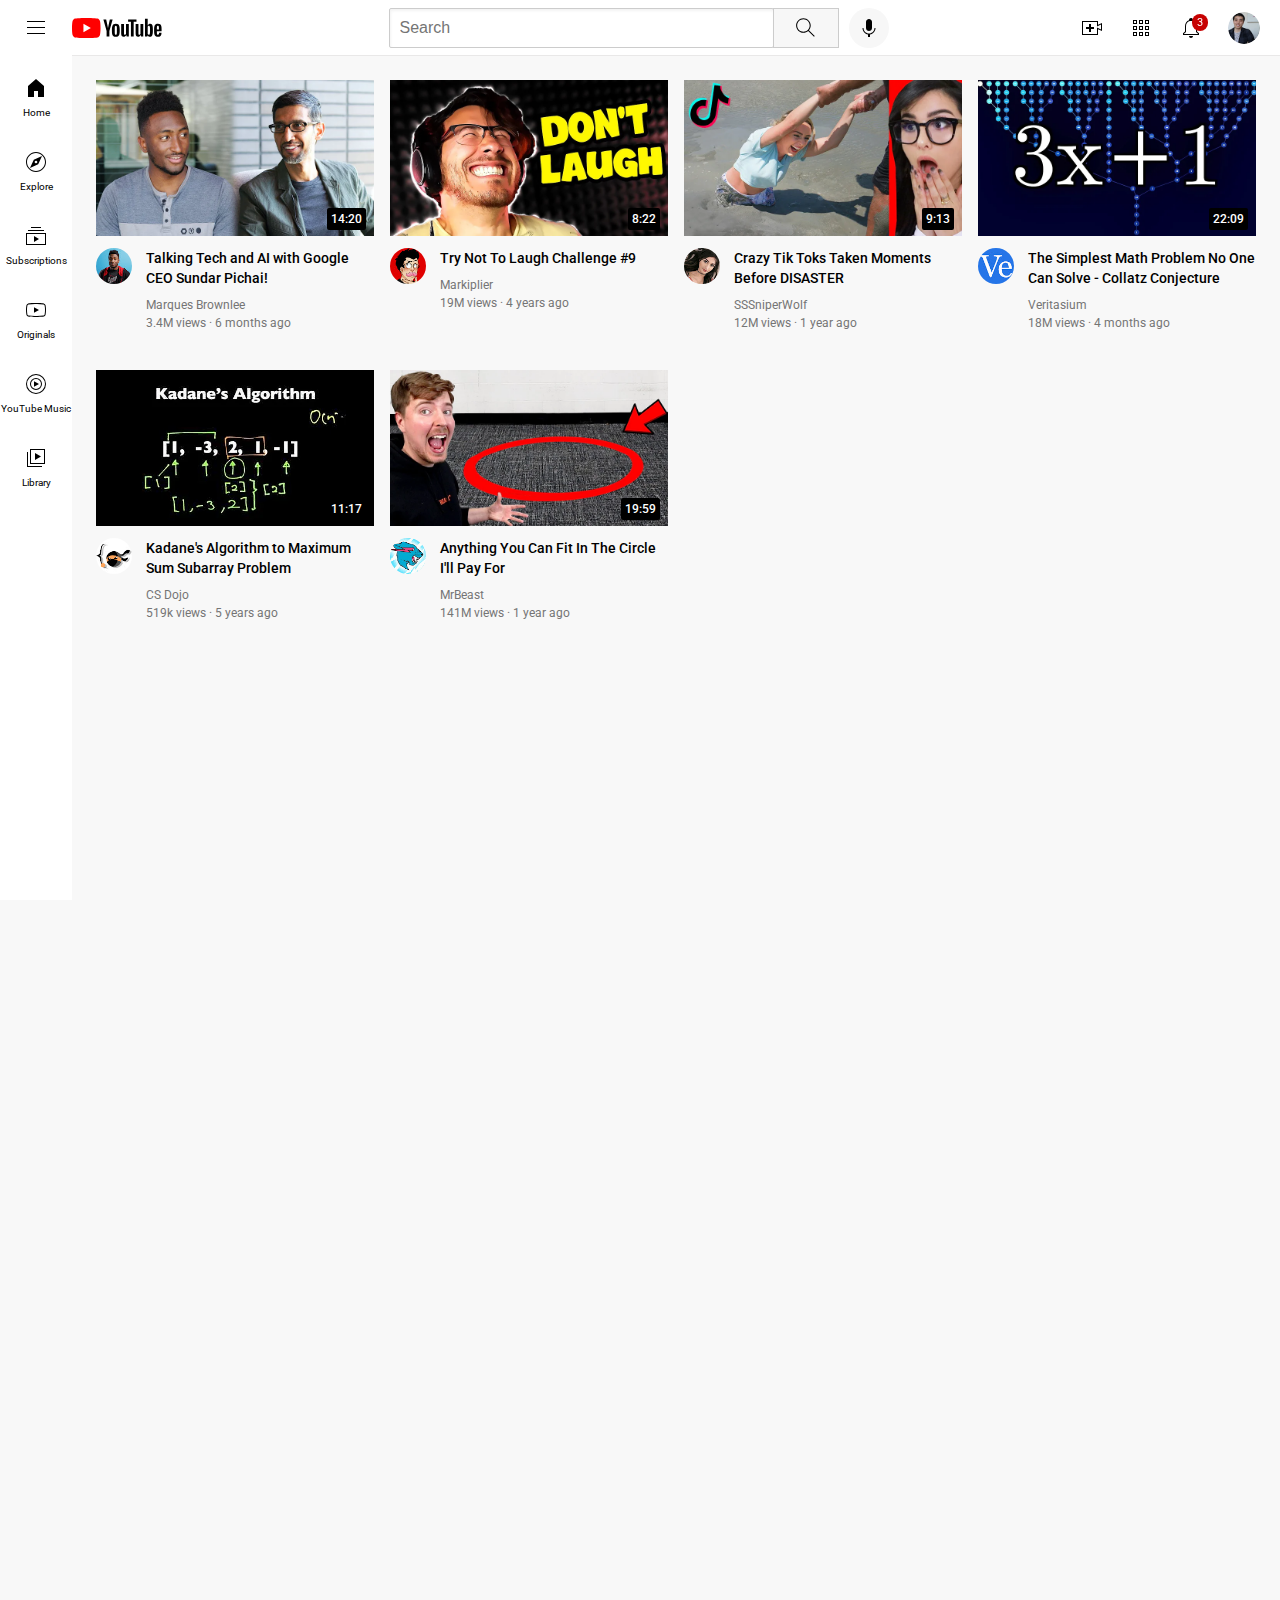
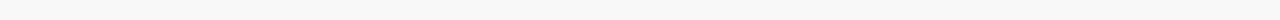
<file: index.html>
<!DOCTYPE html>
<html>
  <head>
    <title>Youtube.com Clone</title>

    <link rel="preconnect" href="https://fonts.googleapis.com"> 
    <link rel="preconnect" href="https://fonts.gstatic.com" crossorigin> 
    <link href="https://fonts.googleapis.com/css2?family=Montserrat:wght@400;700&family=Roboto:wght@400;500;700&display=swap" rel="stylesheet">
    
    <link rel="stylesheet" href="styles/general.css">
    <link rel="stylesheet" href="styles/header.css">
    <link rel="stylesheet" href="styles/video.css">
    <link rel="stylesheet" href="styles/sidebar.css">

  </head>


  <body>
    <header class="header">
      <div class="left-section">
        <img class="hamburger-menu" src="icons/hamburger-menu.svg">
        <img class="youtube-logo" src="icons/youtube-logo.svg">
      </div>
      <div class="middle-section">
        <input class="search-bar" type="text" placeholder="Search">
        <button class="search-button">
          <img class="search-icon" src="icons/search.svg">
          <div class="tooltip">Search</div>
        </button>
        <!-- Put position aboslute inside
        position relative -->
        <button class="voice-search-button">
          <img class="voice-search-icon" src="icons/voice-search-icon.svg">
          <div class="tooltip">Search with your voice</div>
        </button>
      </div>
      <div class="right-section">
        <div class="upload-icon-container">
          <img class="upload-icon" src="icons/upload.svg">
          <div class="tooltip">Create</div>
        </div>
        <div class="youtube-apps-icon-container">
          <img class="youtube-apps-icon" src="icons/youtube-apps.svg">
          <div class="tooltip">YouTube apps</div>
        </div>
        <div class="notifications-icon-container">
          <img class="notifications-icon" src="icons/notifications.svg">
          <div class="notifications-count">
            3
          </div>
          <div class="tooltip">Notifications</div>
        </div>
        <img class="current-user-picture" src="channel-pictures/my-channel.jpeg">
      </div>
    </header>
    

    <nav class="sidebar">
      <div class="sidebar-link">
        <img src="icons/home.svg">
        <div>Home</div>
      </div>
      <div class="sidebar-link">
        <img src="icons/explore.svg">
        <div>Explore</div>
      </div>
      <div class="sidebar-link">
        <img src="icons/subscriptions.svg">
        <div>Subscriptions</div>
      </div>
      <div class="sidebar-link">
        <img src="icons/originals.svg">
        <div>Originals</div>
      </div>
      <div class="sidebar-link">
        <img src="icons/youtube-music.svg">
        <div>YouTube Music</div>
      </div>
      <div class="sidebar-link">
        <img src="icons/library.svg">
        <div>Library</div>
      </div>
    </nav>


    <main>
      <section class="video-grid">
        <div class="video-preview">
          <div class="thumbnail-row">
            <img class="thumbnail" src="thumbnails/thumbnail-1.webp">
            <div class="video-time">
              14:20
            </div>
          </div>
          <div class="video-info-grid">
            <div class="channel-picture">
              <img class="profile-picture" src="channel-pictures/channel-1.jpeg">
            </div>
            <div class="video-info">
              <p class="video-title">
                Talking Tech and AI with Google CEO Sundar Pichai!
              </p>
              <p class="video-author">
                Marques Brownlee
              </p>
              <p class="video-stats">
                3.4M views &#183; 6 months ago
              </p>
            </div>
          </div>
        </div>
    
    
        <div class="video-preview">
          <div class="thumbnail-row">
            <img src="thumbnails/thumbnail-2.webp" class="thumbnail">
            <div class="video-time">
              8:22
            </div>
          </div>
          <div class="video-info-grid">
            <div class="channel-picture">
              <img src="channel-pictures/channel-2.jpeg" class="profile-picture">
            </div>
            <div class="video-info">
              <p class="video-title">
                Try Not To Laugh Challenge #9
              </p>
              <p class="video-author">
                Markiplier
              </p>
              <p class="video-stats">
                19M views &#183; 4 years ago
              </p>
            </div>
          </div>
        </div>
    
    
        <div class="video-preview">
          <div class="thumbnail-row">
            <img src="thumbnails/thumbnail-3.webp" class="thumbnail">
            <div class="video-time">
              9:13
            </div>
          </div>
          <div class="video-info-grid">
            <div class="channel-picture">
              <img src="channel-pictures/channel-3.jpeg" class="profile-picture">
            </div>
            <div class="video-info">
              <p class="video-title">
                Crazy Tik Toks Taken Moments Before DISASTER
              </p>
              <p class="video-author">
                SSSniperWolf
              </p>
              <p class="video-stats">
                12M views &#183; 1 year ago
              </p>
            </div>
          </div>
        </div>
    
    
        <div class="video-preview">
          <div class="thumbnail-row">
            <img src="thumbnails/thumbnail-4.webp" class="thumbnail">
            <div class="video-time">
              22:09
            </div>
          </div>
          <div class="video-info-grid">
            <div class="channel-picture">
              <img src="channel-pictures/channel-4.jpeg" class="profile-picture">
            </div>
            <div class="video-info">
              <p class="video-title">
                The Simplest Math Problem No One Can Solve - Collatz Conjecture
              </p>
              <p class="video-author">
                Veritasium
              </p>
              <p class="video-stats">
                18M views &#183; 4 months ago
              </p>
            </div>
          </div>
        </div>
        
    
        <div class="video-preview">
          <div class="thumbnail-row">
            <img src="thumbnails/thumbnail-5.webp" class="thumbnail">
            <div class="video-time">
              11:17
            </div>
          </div>
          <div class="video-info-grid">
            <div class="channel-picture">
              <img src="channel-pictures/channel-5.jpeg" class="profile-picture">
            </div>
            <div class="video-info">
              <p class="video-title">
                Kadane's Algorithm to Maximum Sum Subarray Problem
              </p>
              <p class="video-author">
                CS Dojo
              </p>
              <p class="video-stats">
                519k views &#183; 5 years ago
              </p>
              </div>
            </div>
          </div>
    
        <div class="video-preview">
          <div class="thumbnail-row">
            <img src="thumbnails/thumbnail-6.webp" class="thumbnail">
            <div class="video-time">
              19:59
            </div>
          </div>
          <div class="video-info-grid">
            <div class="channel-picture">
              <img src="channel-pictures/channel-6.jpeg" class="profile-picture">
            </div>
            <div class="video-info">
              <p class="video-title">
                Anything You Can Fit In The Circle I'll Pay For
              </p>
              <p class="video-author">
                MrBeast
              </p>
              <p class="video-stats">
                141M views &#183; 1 year ago
              </p>
            </div>
          </div>
        </div>  
      </section>
    </main>

    
  </body>
</html>
</file>
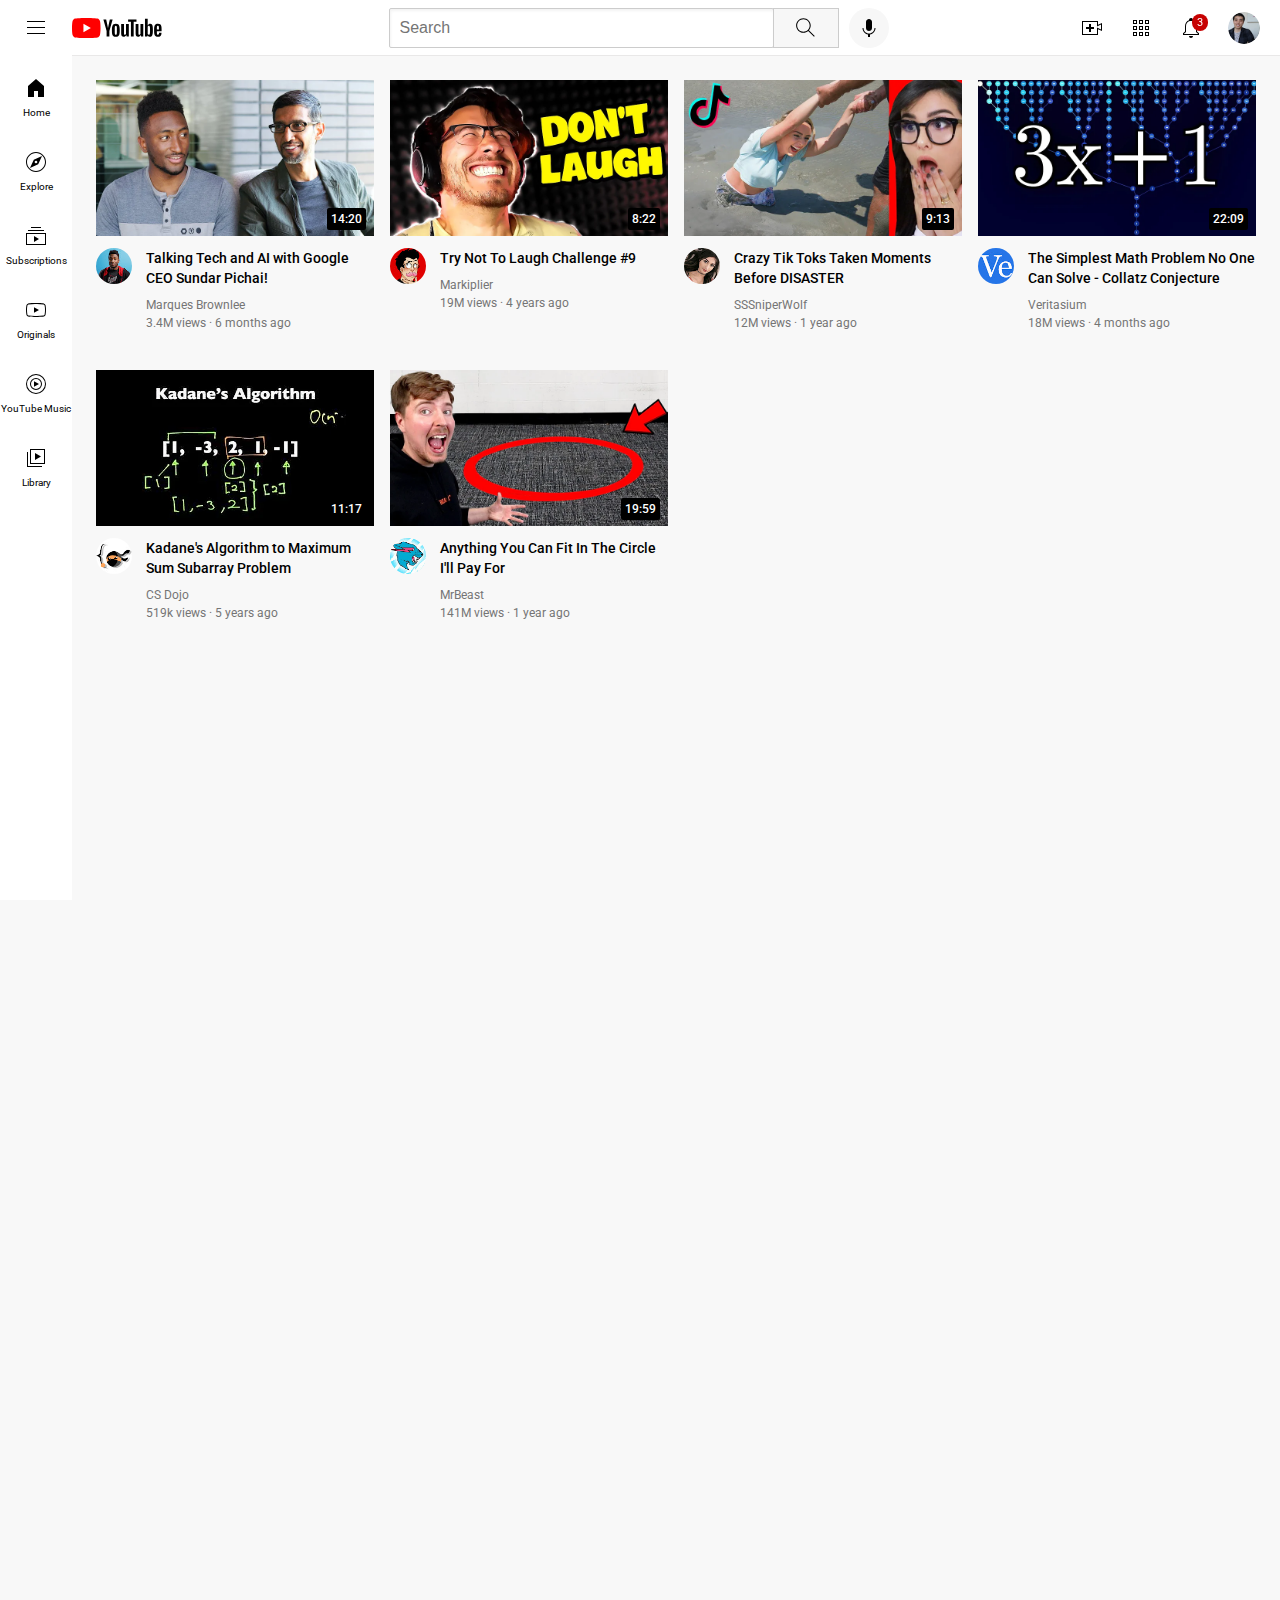
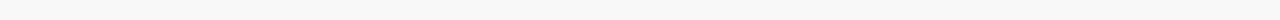
<file: youtube.html>
<!DOCTYPE html>
<html>
  <head>
    <title>Youtube.com Clone</title>

    <link rel="preconnect" href="https://fonts.googleapis.com"> 
    <link rel="preconnect" href="https://fonts.gstatic.com" crossorigin> 
    <link href="https://fonts.googleapis.com/css2?family=Montserrat:wght@400;700&family=Roboto:wght@400;500;700&display=swap" rel="stylesheet">
    
    <link rel="stylesheet" href="styles/general.css">
    <link rel="stylesheet" href="styles/header.css">
    <link rel="stylesheet" href="styles/video.css">
    <link rel="stylesheet" href="styles/sidebar.css">

  </head>


  <body>
    <header class="header">
      <div class="left-section">
        <img class="hamburger-menu" src="icons/hamburger-menu.svg">
        <img class="youtube-logo" src="icons/youtube-logo.svg">
      </div>
      <div class="middle-section">
        <input class="search-bar" type="text" placeholder="Search">
        <button class="search-button">
          <img class="search-icon" src="icons/search.svg">
          <div class="tooltip">Search</div>
        </button>
        <!-- Put position aboslute inside
        position relative -->
        <button class="voice-search-button">
          <img class="voice-search-icon" src="icons/voice-search-icon.svg">
          <div class="tooltip">Search with your voice</div>
        </button>
      </div>
      <div class="right-section">
        <div class="upload-icon-container">
          <img class="upload-icon" src="icons/upload.svg">
          <div class="tooltip">Create</div>
        </div>
        <div class="youtube-apps-icon-container">
          <img class="youtube-apps-icon" src="icons/youtube-apps.svg">
          <div class="tooltip">YouTube apps</div>
        </div>
        <div class="notifications-icon-container">
          <img class="notifications-icon" src="icons/notifications.svg">
          <div class="notifications-count">
            3
          </div>
          <div class="tooltip">Notifications</div>
        </div>
        <img class="current-user-picture" src="channel-pictures/my-channel.jpeg">
      </div>
    </header>
    

    <nav class="sidebar">
      <div class="sidebar-link">
        <img src="icons/home.svg">
        <div>Home</div>
      </div>
      <div class="sidebar-link">
        <img src="icons/explore.svg">
        <div>Explore</div>
      </div>
      <div class="sidebar-link">
        <img src="icons/subscriptions.svg">
        <div>Subscriptions</div>
      </div>
      <div class="sidebar-link">
        <img src="icons/originals.svg">
        <div>Originals</div>
      </div>
      <div class="sidebar-link">
        <img src="icons/youtube-music.svg">
        <div>YouTube Music</div>
      </div>
      <div class="sidebar-link">
        <img src="icons/library.svg">
        <div>Library</div>
      </div>
    </nav>


    <main>
      <section class="video-grid">
        <div class="video-preview">
          <div class="thumbnail-row">
            <img class="thumbnail" src="thumbnails/thumbnail-1.webp">
            <div class="video-time">
              14:20
            </div>
          </div>
          <div class="video-info-grid">
            <div class="channel-picture">
              <img class="profile-picture" src="channel-pictures/channel-1.jpeg">
            </div>
            <div class="video-info">
              <p class="video-title">
                Talking Tech and AI with Google CEO Sundar Pichai!
              </p>
              <p class="video-author">
                Marques Brownlee
              </p>
              <p class="video-stats">
                3.4M views &#183; 6 months ago
              </p>
            </div>
          </div>
        </div>
    
    
        <div class="video-preview">
          <div class="thumbnail-row">
            <img src="thumbnails/thumbnail-2.webp" class="thumbnail">
            <div class="video-time">
              8:22
            </div>
          </div>
          <div class="video-info-grid">
            <div class="channel-picture">
              <img src="channel-pictures/channel-2.jpeg" class="profile-picture">
            </div>
            <div class="video-info">
              <p class="video-title">
                Try Not To Laugh Challenge #9
              </p>
              <p class="video-author">
                Markiplier
              </p>
              <p class="video-stats">
                19M views &#183; 4 years ago
              </p>
            </div>
          </div>
        </div>
    
    
        <div class="video-preview">
          <div class="thumbnail-row">
            <img src="thumbnails/thumbnail-3.webp" class="thumbnail">
            <div class="video-time">
              9:13
            </div>
          </div>
          <div class="video-info-grid">
            <div class="channel-picture">
              <img src="channel-pictures/channel-3.jpeg" class="profile-picture">
            </div>
            <div class="video-info">
              <p class="video-title">
                Crazy Tik Toks Taken Moments Before DISASTER
              </p>
              <p class="video-author">
                SSSniperWolf
              </p>
              <p class="video-stats">
                12M views &#183; 1 year ago
              </p>
            </div>
          </div>
        </div>
    
    
        <div class="video-preview">
          <div class="thumbnail-row">
            <img src="thumbnails/thumbnail-4.webp" class="thumbnail">
            <div class="video-time">
              22:09
            </div>
          </div>
          <div class="video-info-grid">
            <div class="channel-picture">
              <img src="channel-pictures/channel-4.jpeg" class="profile-picture">
            </div>
            <div class="video-info">
              <p class="video-title">
                The Simplest Math Problem No One Can Solve - Collatz Conjecture
              </p>
              <p class="video-author">
                Veritasium
              </p>
              <p class="video-stats">
                18M views &#183; 4 months ago
              </p>
            </div>
          </div>
        </div>
        
    
        <div class="video-preview">
          <div class="thumbnail-row">
            <img src="thumbnails/thumbnail-5.webp" class="thumbnail">
            <div class="video-time">
              11:17
            </div>
          </div>
          <div class="video-info-grid">
            <div class="channel-picture">
              <img src="channel-pictures/channel-5.jpeg" class="profile-picture">
            </div>
            <div class="video-info">
              <p class="video-title">
                Kadane's Algorithm to Maximum Sum Subarray Problem
              </p>
              <p class="video-author">
                CS Dojo
              </p>
              <p class="video-stats">
                519k views &#183; 5 years ago
              </p>
              </div>
            </div>
          </div>
    
        <div class="video-preview">
          <div class="thumbnail-row">
            <img src="thumbnails/thumbnail-6.webp" class="thumbnail">
            <div class="video-time">
              19:59
            </div>
          </div>
          <div class="video-info-grid">
            <div class="channel-picture">
              <img src="channel-pictures/channel-6.jpeg" class="profile-picture">
            </div>
            <div class="video-info">
              <p class="video-title">
                Anything You Can Fit In The Circle I'll Pay For
              </p>
              <p class="video-author">
                MrBeast
              </p>
              <p class="video-stats">
                141M views &#183; 1 year ago
              </p>
            </div>
          </div>
        </div>  
      </section>
    </main>

    
  </body>
</html>
</file>
<file: styles/general.css>
p {
  margin-top: 0px;
  margin-bottom: 0px;
}

body {
  /* This style below will be inherited*/
  font-family: Roboto, Arial;
  background-color: rgb(248, 248, 248);
  margin: 0;
  padding-top: 80px;
  padding-left: 96px;
  padding-right: 24px;
  margin-bottom: 1000px;
}
</file>
<file: styles/header.css>
.header {
  height: 55px;

  display: flex;
  flex-direction: row;
  justify-content: space-between;

  position: fixed;
  top: 0;
  right: 0;
  left: 0;
  z-index: 100;

  background-color: white;
  border-bottom-width: 1px;
  border-bottom-style: solid;
  border-bottom-color: rgb(233, 232, 232);

}

.left-section {
  display: flex;
  align-items: center;
}

.hamburger-menu {
  margin-left: 24px;
  margin-right: 24px;
  height: 24px;
}

.youtube-logo {
  height: 20px;
}

.middle-section {
  flex: 1;
  margin-left: 70px;
  margin-right: 35px;
  max-width: 500px;

  display: flex;
  align-items: center;
}

.search-bar {
  flex: 1;
  height: 36px;
  padding-left: 10px;
  font-size: 16px;
  border: 1px solid rgb(204, 204, 204);
  border-radius: 2px;
  box-shadow: inset 1px 2px 3px rgba(0, 0, 0, 0.05);
  width: 0px;
}

.search-bar::placeholder {
  font-size: 16px;
  
}

.search-button {
  height: 40px;
  width: 66px;
  background-color: rgb(247, 247, 247);
  border-width: 1px;
  border-style: solid;
  border-color: rgb(204, 204, 204);
  margin-left: -1px;
  margin-right: 10px;

  position: relative;
}

.search-button,
.voice-search-button,
.upload-icon-container,
.youtube-apps-icon-container,
.notifications-icon-container {
  display: flex;
  justify-content: center;
  align-items: center;
  position: relative;
}


.search-button .tooltip, 
.voice-search-button .tooltip,
.upload-icon-container .tooltip,
.youtube-apps-icon-container .tooltip,
.notifications-icon-container .tooltip {
  background-color: grey;
  color: white;
  font-size: 12px;
  padding-top: 4px;
  padding-bottom: 4px;
  padding-left: 8px;
  padding-right: 8px;
  border-radius: 2px;

  position: absolute;
  bottom: -30px;

  pointer-events: none;
  white-space: nowrap;
  opacity: 0;
  transition: opacity 0.15s;
}

.search-button:hover .tooltip,
.voice-search-button:hover .tooltip,
.upload-icon-container:hover .tooltip,
.youtube-apps-icon-container:hover .tooltip, 
.notifications-icon-container:hover .tooltip{
  opacity: 1;
}

.search-icon {
  height: 25px;
}

.voice-search-button {
  height: 40px;
  width: 40px;
  border-style: none;
  border-radius: 20px;
  background-color: rgb(247, 247, 247);
}

.voice-search-icon {
  height: 24px;
}

.right-section {
  width: 180px;
  margin-right: 20px;

  display: flex;
  align-items: center;
  justify-content: space-between;
  flex-shrink: 0;
}

.upload-icon {
  height: 24px;
}

.youtube-apps-icon {
  height: 24px;
}

.notifications-icon {
  height: 24px;
}

.notifications-icon-container {
  position: relative;

}

.notifications-count {
  position: absolute;
  top: -2px;
  right: -5px;

  background-color: rgb(199, 2, 2);
  color: white;
  font-size: 11px;
  padding-left: 5px;
  padding-right: 5px;
  padding-top: 2px;
  padding-bottom: 2px;
  border-radius: 10px;
}


.current-user-picture {
  height: 32px;
  border-radius: 16px;
}
</file>
<file: styles/video.css>
.thumbnail {
  width: 100%;
}

.video-title {
  margin-top: 0px;
  font-size: 14px;
  font-weight: 500;
  line-height: 20px;
  margin-bottom: 10px;
}

.video-info-grid {
  display: grid;
  grid-template-columns: 50px 1fr;
}

.video-stats,
.video-author {
  font-size: 12px;
  color: rgb(117, 117, 117);
}

.profile-picture {
  width: 36px;
  border-radius: 20px;
}

.thumbnail-row {
  margin-bottom: 8px;

  position: relative;
}

.video-author {
  margin-bottom: 4px;
}

.video-grid {
  display: grid;
  grid-template-columns: 1fr 1fr 1fr;
  column-gap: 16px;
  row-gap: 40px;
}

@media (max-width: 750px) {
  .video-grid {
    grid-template-columns: 1fr 1fr;
  }
}

@media (min-width: 751px) and (max-width: 999px) {
  .video-grid {
    grid-template-columns: 1fr 1fr 1fr;
  }
}

@media (min-width: 1000px) {
  .video-grid {
    grid-template-columns: 1fr 1fr 1fr 1fr;
  }
}

.video-time {
  background-color: black;
  color: white;
  font-size: 12px;
  font-weight: 500;
  padding: 4px;
  border-radius: 2px;

  position: absolute;
  bottom: 10px;
  right: 8px;
}
</file>
<file: styles/sidebar.css>
.sidebar{
  position: fixed;

  left: 0;
  bottom: 0;
  top: 55px;
  width: 72px;
  background-color: rgb(255, 255, 255);
  z-index: 200;
  padding-top: 5px;
}

.sidebar-link {
  height: 74px;

  display: flex;
  flex-direction: column;
  justify-content: center;
  align-items: center;
  cursor: pointer;
}

.sidebar-link:hover {
  background-color: rgb(239, 239, 239);
}

.sidebar-link img {
  height: 24px;
  margin-bottom: 7px;
}

.sidebar-link div {
  font-size: 10px;
}
</file>
